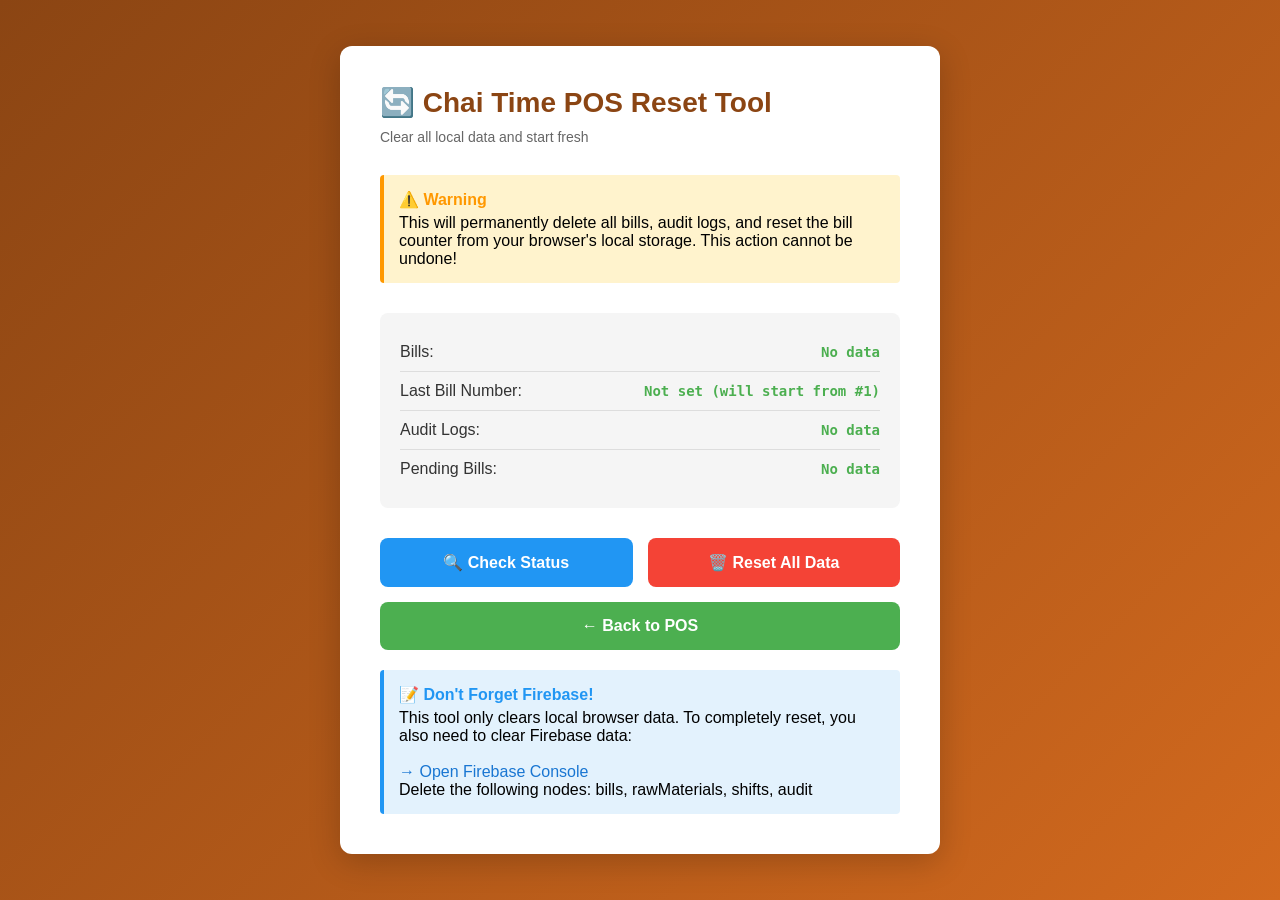
<file: reset.html>
<!DOCTYPE html>
<html lang="en">

<head>
    <meta charset="UTF-8">
    <meta name="viewport" content="width=device-width, initial-scale=1.0">
    <title>Chai Time POS - Reset Tool</title>
    <link rel="icon" type="image/png" href="assets/images/logo.png">
    <style>
        * {
            margin: 0;
            padding: 0;
            box-sizing: border-box;
        }

        body {
            font-family: 'Segoe UI', Tahoma, Geneva, Verdana, sans-serif;
            background: linear-gradient(135deg, #8B4513 0%, #D2691E 100%);
            min-height: 100vh;
            display: flex;
            align-items: center;
            justify-content: center;
            padding: 20px;
        }

        .container {
            background: white;
            border-radius: 12px;
            box-shadow: 0 8px 32px rgba(0, 0, 0, 0.2);
            padding: 40px;
            max-width: 600px;
            width: 100%;
        }

        h1 {
            color: #8B4513;
            margin-bottom: 10px;
            font-size: 28px;
        }

        .subtitle {
            color: #666;
            margin-bottom: 30px;
            font-size: 14px;
        }

        .warning {
            background: #FFF3CD;
            border-left: 4px solid #FF9800;
            padding: 15px;
            margin-bottom: 30px;
            border-radius: 4px;
        }

        .warning strong {
            color: #FF9800;
            display: block;
            margin-bottom: 5px;
        }

        .status {
            background: #F5F5F5;
            padding: 20px;
            border-radius: 8px;
            margin-bottom: 20px;
        }

        .status-item {
            display: flex;
            justify-content: space-between;
            align-items: center;
            padding: 10px 0;
            border-bottom: 1px solid #DDD;
        }

        .status-item:last-child {
            border-bottom: none;
        }

        .status-label {
            font-weight: 500;
            color: #333;
        }

        .status-value {
            font-family: monospace;
            color: #666;
            font-size: 14px;
        }

        .status-value.cleared {
            color: #4CAF50;
            font-weight: bold;
        }

        .status-value.has-data {
            color: #F44336;
            font-weight: bold;
        }

        .buttons {
            display: flex;
            gap: 15px;
            margin-top: 30px;
        }

        button {
            flex: 1;
            padding: 15px 30px;
            border: none;
            border-radius: 8px;
            font-size: 16px;
            font-weight: 600;
            cursor: pointer;
            transition: all 0.3s ease;
        }

        .btn-reset {
            background: #F44336;
            color: white;
        }

        .btn-reset:hover {
            background: #D32F2F;
            transform: translateY(-2px);
            box-shadow: 0 4px 12px rgba(244, 67, 54, 0.3);
        }

        .btn-check {
            background: #2196F3;
            color: white;
        }

        .btn-check:hover {
            background: #1976D2;
            transform: translateY(-2px);
            box-shadow: 0 4px 12px rgba(33, 150, 243, 0.3);
        }

        .btn-back {
            background: #4CAF50;
            color: white;
        }

        .btn-back:hover {
            background: #388E3C;
            transform: translateY(-2px);
            box-shadow: 0 4px 12px rgba(76, 175, 80, 0.3);
        }

        .success-message {
            background: #D4EDDA;
            border-left: 4px solid #4CAF50;
            padding: 15px;
            margin-top: 20px;
            border-radius: 4px;
            display: none;
        }

        .success-message.show {
            display: block;
            animation: slideIn 0.3s ease;
        }

        @keyframes slideIn {
            from {
                opacity: 0;
                transform: translateY(-10px);
            }

            to {
                opacity: 1;
                transform: translateY(0);
            }
        }

        .firebase-note {
            background: #E3F2FD;
            border-left: 4px solid #2196F3;
            padding: 15px;
            margin-top: 20px;
            border-radius: 4px;
        }

        .firebase-note strong {
            color: #2196F3;
            display: block;
            margin-bottom: 5px;
        }

        .firebase-note a {
            color: #1976D2;
            text-decoration: none;
            font-weight: 500;
        }

        .firebase-note a:hover {
            text-decoration: underline;
        }
    </style>
</head>

<body>
    <div class="container">
        <h1>🔄 Chai Time POS Reset Tool</h1>
        <p class="subtitle">Clear all local data and start fresh</p>

        <div class="warning">
            <strong>⚠️ Warning</strong>
            This will permanently delete all bills, audit logs, and reset the bill counter from your browser's local
            storage. This action cannot be undone!
        </div>

        <div class="status" id="status">
            <div class="status-item">
                <span class="status-label">Bills:</span>
                <span class="status-value" id="bills-status">Checking...</span>
            </div>
            <div class="status-item">
                <span class="status-label">Last Bill Number:</span>
                <span class="status-value" id="bill-number-status">Checking...</span>
            </div>
            <div class="status-item">
                <span class="status-label">Audit Logs:</span>
                <span class="status-value" id="audit-status">Checking...</span>
            </div>
            <div class="status-item">
                <span class="status-label">Pending Bills:</span>
                <span class="status-value" id="pending-status">Checking...</span>
            </div>
        </div>

        <div class="buttons">
            <button class="btn-check" onclick="checkStatus()">🔍 Check Status</button>
            <button class="btn-reset" onclick="resetData()">🗑️ Reset All Data</button>
        </div>

        <button class="btn-back" onclick="goBack()" style="width: 100%; margin-top: 15px;">
            ← Back to POS
        </button>

        <div class="success-message" id="success-message">
            <strong>✅ Success!</strong>
            All local data has been cleared. Bill numbers will start from #1 on the next transaction.
        </div>

        <div class="firebase-note">
            <strong>📝 Don't Forget Firebase!</strong>
            This tool only clears local browser data. To completely reset, you also need to clear Firebase data:
            <br><br>
            <a href="https://console.firebase.google.com/project/chaitime-fa063/database" target="_blank">
                → Open Firebase Console
            </a>
            <br>
            Delete the following nodes: bills, rawMaterials, shifts, audit
        </div>
    </div>

    <script>
        function checkStatus() {
            // Check bills
            const bills = localStorage.getItem('bills');
            const billsEl = document.getElementById('bills-status');
            if (bills) {
                const billsArray = JSON.parse(bills);
                billsEl.textContent = `${billsArray.length} bills stored`;
                billsEl.className = 'status-value has-data';
            } else {
                billsEl.textContent = 'No data';
                billsEl.className = 'status-value cleared';
            }

            // Check last bill number
            const lastBillNumber = localStorage.getItem('lastBillNumber');
            const billNumberEl = document.getElementById('bill-number-status');
            if (lastBillNumber) {
                billNumberEl.textContent = `#${lastBillNumber}`;
                billNumberEl.className = 'status-value has-data';
            } else {
                billNumberEl.textContent = 'Not set (will start from #1)';
                billNumberEl.className = 'status-value cleared';
            }

            // Check audit logs
            const auditLogs = localStorage.getItem('auditLogs');
            const auditEl = document.getElementById('audit-status');
            if (auditLogs) {
                const logsArray = JSON.parse(auditLogs);
                auditEl.textContent = `${logsArray.length} logs`;
                auditEl.className = 'status-value has-data';
            } else {
                auditEl.textContent = 'No data';
                auditEl.className = 'status-value cleared';
            }

            // Check pending bills
            const pendingBills = localStorage.getItem('pendingBills');
            const pendingEl = document.getElementById('pending-status');
            if (pendingBills) {
                const pendingArray = JSON.parse(pendingBills);
                pendingEl.textContent = `${pendingArray.length} pending`;
                pendingEl.className = 'status-value has-data';
            } else {
                pendingEl.textContent = 'No data';
                pendingEl.className = 'status-value cleared';
            }
        }

        function resetData() {
            if (!confirm('Are you sure you want to delete all local data? This cannot be undone!')) {
                return;
            }

            // Clear all localStorage keys
            localStorage.removeItem('bills');
            localStorage.removeItem('lastBillNumber');
            localStorage.removeItem('auditLogs');
            localStorage.removeItem('pendingBills');

            // Show success message
            const successMsg = document.getElementById('success-message');
            successMsg.classList.add('show');

            // Update status
            checkStatus();

            // Hide success message after 5 seconds
            setTimeout(() => {
                successMsg.classList.remove('show');
            }, 5000);
        }

        function goBack() {
            window.location.href = 'index.html';
        }

        // Check status on page load
        window.addEventListener('DOMContentLoaded', checkStatus);
    </script>
</body>

</html>
</file>
